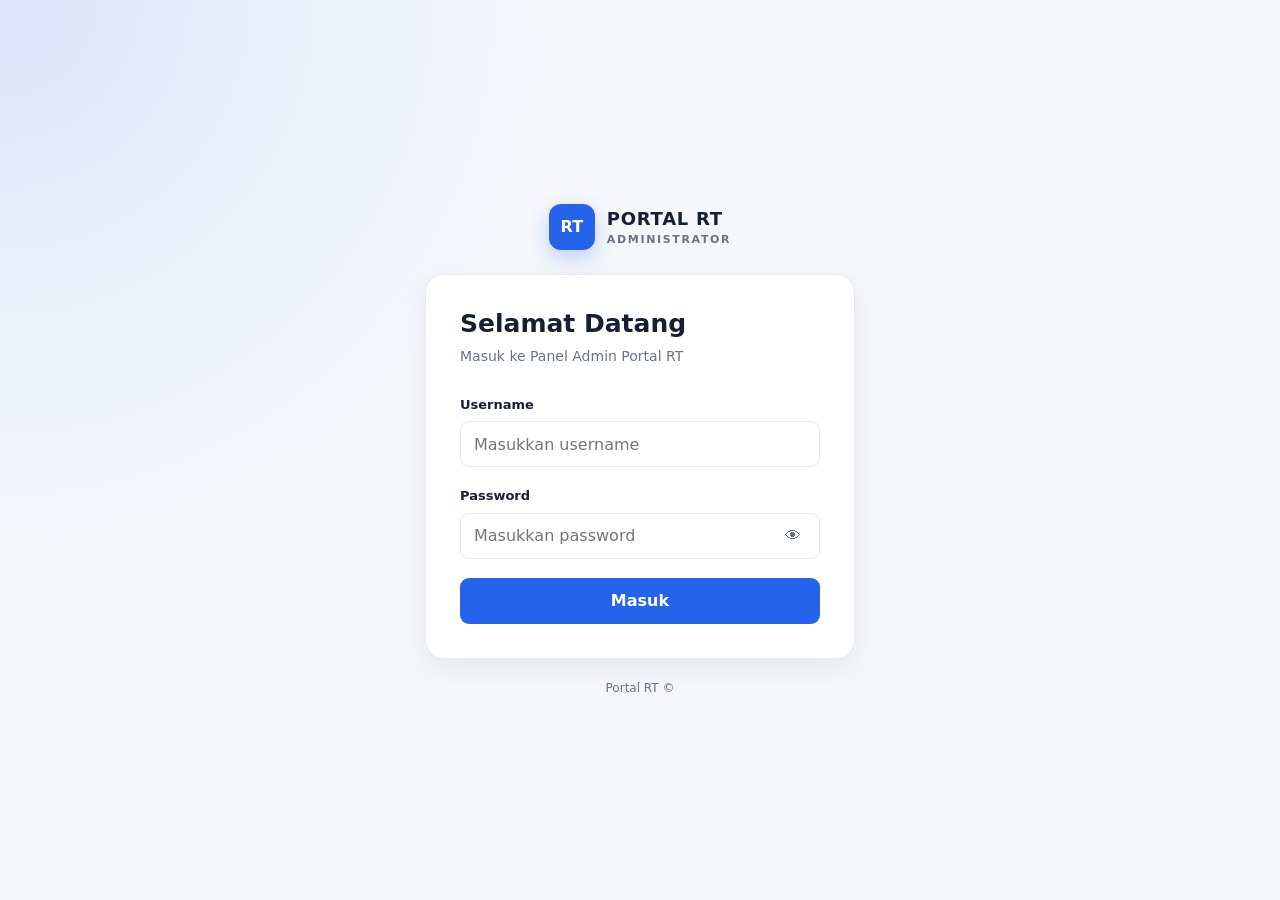
<file: admin/index.html>
<!DOCTYPE html>
<html lang="id">
<head>
    <meta charset="UTF-8">

    <meta
        name="viewport"
        content="width=device-width, initial-scale=1.0"
    >

    <title>Portal RT Admin</title>

    <meta
        name="description"
        content="Panel administrasi Portal RT"
    >

    <link
        rel="stylesheet"
        href="/admin/style.css"
    >
</head>

<body>

    <!-- =====================================================
         LOGIN PAGE
    ====================================================== -->

    <div
        id="loginPage"
        class="login-page"
    >

        <div class="login-container">

            <div class="login-brand">

                <div class="brand-logo">
                    RT
                </div>

                <div>
                    <div class="brand-title">
                        PORTAL RT
                    </div>

                    <div class="brand-subtitle">
                        ADMINISTRATOR
                    </div>
                </div>

            </div>


            <div class="login-card">

                <div class="login-header">

                    <h1>
                        Selamat Datang
                    </h1>

                    <p>
                        Masuk ke Panel Admin Portal RT
                    </p>

                </div>


                <form
                    id="loginForm"
                    autocomplete="off"
                >

                    <div class="form-group">

                        <label for="username">
                            Username
                        </label>

                        <input
                            type="text"
                            id="username"
                            name="username"
                            placeholder="Masukkan username"
                            autocomplete="username"
                            required
                        >

                    </div>


                    <div class="form-group">

                        <label for="password">
                            Password
                        </label>

                        <div class="password-wrapper">

                            <input
                                type="password"
                                id="password"
                                name="password"
                                placeholder="Masukkan password"
                                autocomplete="current-password"
                                required
                            >

                            <button
                                type="button"
                                id="togglePassword"
                                class="password-toggle"
                                aria-label="Tampilkan password"
                            >
                                👁
                            </button>

                        </div>

                    </div>


                    <div
                        id="loginError"
                        class="alert alert-error hidden"
                    ></div>


                    <button
                        type="submit"
                        id="loginButton"
                        class="btn btn-primary btn-login"
                    >
                        <span id="loginButtonText">
                            Masuk
                        </span>

                        <span
                            id="loginSpinner"
                            class="spinner hidden"
                        ></span>
                    </button>

                </form>

            </div>


            <div class="login-footer">
                Portal RT &copy; <span id="loginYear"></span>
            </div>

        </div>

    </div>


    <!-- =====================================================
         ADMIN APPLICATION
    ====================================================== -->

    <div
        id="adminApp"
        class="admin-app hidden"
    >

        <!-- SIDEBAR -->

        <aside
            id="sidebar"
            class="sidebar"
        >

            <div class="sidebar-brand">

                <div class="brand-logo">
                    RT
                </div>

                <div>

                    <div class="sidebar-title">
                        PORTAL RT
                    </div>

                    <div class="sidebar-subtitle">
                        ADMIN
                    </div>

                </div>

            </div>


            <nav class="sidebar-nav">

                <div class="nav-section-title">
                    UTAMA
                </div>

                <button
                    class="nav-item active"
                    data-page="dashboard"
                >
                    <span class="nav-icon">⌂</span>
                    <span>Dashboard</span>
                </button>


                <div class="nav-section-title">
                    KONTEN
                </div>

                <button
                    class="nav-item"
                    data-page="pengurus"
                >
                    <span class="nav-icon">♙</span>
                    <span>Pengurus</span>
                </button>

                <button
                    class="nav-item"
                    data-page="pengumuman"
                >
                    <span class="nav-icon">!</span>
                    <span>Pengumuman</span>
                </button>

                <button
                    class="nav-item"
                    data-page="agenda"
                >
                    <span class="nav-icon">▣</span>
                    <span>Agenda</span>
                </button>

                <button
                    class="nav-item"
                    data-page="kegiatan"
                >
                    <span class="nav-icon">★</span>
                    <span>Kegiatan</span>
                </button>

                <button
                    class="nav-item"
                    data-page="galeri"
                >
                    <span class="nav-icon">▧</span>
                    <span>Galeri</span>
                </button>

                <button
                    class="nav-item"
                    data-page="video"
                >
                    <span class="nav-icon">▶</span>
                    <span>Video</span>
                </button>


                <div class="nav-section-title">
                    INFORMASI
                </div>

                <button
                    class="nav-item"
                    data-page="darurat"
                >
                    <span class="nav-icon">⚠</span>
                    <span>Informasi Darurat</span>
                </button>


                <div class="nav-section-title">
                    SISTEM
                </div>

                <button
                    class="nav-item"
                    data-page="pengaturan"
                >
                    <span class="nav-icon">⚙</span>
                    <span>Pengaturan</span>
                </button>

            </nav>


            <div class="sidebar-bottom">

                <button
                    id="logoutButton"
                    class="logout-button"
                >
                    <span>↪</span>
                    <span>Keluar</span>
                </button>

            </div>

        </aside>


        <!-- MAIN -->

        <main class="main-content">

            <!-- TOPBAR -->

            <header class="topbar">

                <button
                    id="mobileMenuButton"
                    class="mobile-menu-button"
                    aria-label="Buka menu"
                >
                    ☰
                </button>


                <div class="topbar-title">

                    <h1 id="pageTitle">
                        Dashboard
                    </h1>

                    <p id="pageDescription">
                        Ringkasan Portal RT
                    </p>

                </div>


                <div class="topbar-user">

                    <div class="user-avatar">
                        A
                    </div>

                    <div class="user-info">

                        <strong id="userName">
                            Administrator
                        </strong>

                        <span id="userRole">
                            Super Admin
                        </span>

                    </div>

                </div>

            </header>


            <!-- CONTENT -->

            <div class="content-wrapper">


                <!-- DASHBOARD -->

                <section
                    id="page-dashboard"
                    class="page-section active"
                >

                    <div class="welcome-card">

                        <div>

                            <div class="welcome-label">
                                PANEL ADMINISTRASI
                            </div>

                            <h2 id="welcomeTitle">
                                Selamat datang, Administrator
                            </h2>

                            <p>
                                Kelola informasi dan konten Portal RT
                                dari satu tempat.
                            </p>

                        </div>

                    </div>


                    <div class="stats-grid">

                        <div class="stat-card">

                            <div class="stat-icon">
                                ♙
                            </div>

                            <div class="stat-content">

                                <span>
                                    Pengurus
                                </span>

                                <strong id="statPengurus">
                                    0
                                </strong>

                            </div>

                        </div>


                        <div class="stat-card">

                            <div class="stat-icon">
                                !
                            </div>

                            <div class="stat-content">

                                <span>
                                    Pengumuman
                                </span>

                                <strong id="statPengumuman">
                                    0
                                </strong>

                            </div>

                        </div>


                        <div class="stat-card">

                            <div class="stat-icon">
                                ▣
                            </div>

                            <div class="stat-content">

                                <span>
                                    Agenda
                                </span>

                                <strong id="statAgenda">
                                    0
                                </strong>

                            </div>

                        </div>


                        <div class="stat-card">

                            <div class="stat-icon">
                                ★
                            </div>

                            <div class="stat-content">

                                <span>
                                    Kegiatan
                                </span>

                                <strong id="statKegiatan">
                                    0
                                </strong>

                            </div>

                        </div>

                    </div>


                    <div class="dashboard-grid">

                        <div class="panel-card">

                            <div class="panel-header">

                                <div>

                                    <h3>
                                        Informasi Website
                                    </h3>

                                    <p>
                                        Konfigurasi Portal RT
                                    </p>

                                </div>

                                <button
                                    class="small-button"
                                    data-page="pengaturan"
                                >
                                    Pengaturan
                                </button>

                            </div>


                            <div
                                id="siteInfo"
                                class="site-info"
                            >

                                <div class="loading">
                                    Memuat informasi...
                                </div>

                            </div>

                        </div>


                        <div class="panel-card">

                            <div class="panel-header">

                                <div>

                                    <h3>
                                        Status Sistem
                                    </h3>

                                    <p>
                                        Kondisi layanan Portal RT
                                    </p>

                                </div>

                            </div>


                            <div class="system-status">

                                <div class="status-row">

                                    <span class="status-dot online"></span>

                                    <div>
                                        <strong>
                                            API Backend
                                        </strong>

                                        <small>
                                            Terhubung
                                        </small>
                                    </div>

                                </div>


                                <div class="status-row">

                                    <span class="status-dot online"></span>

                                    <div>
                                        <strong>
                                            Database
                                        </strong>

                                        <small>
                                            Supabase PostgreSQL
                                        </small>
                                    </div>

                                </div>


                                <div class="status-row">

                                    <span class="status-dot online"></span>

                                    <div>
                                        <strong>
                                            Authentication
                                        </strong>

                                        <small>
                                            JWT aktif
                                        </small>
                                    </div>

                                </div>

                            </div>

                        </div>

                    </div>

                </section>


                <!-- EMPTY MODULE PAGES -->

                <section
                    id="page-pengurus"
                    class="page-section"
                >

                    <div class="page-placeholder">
                        <div class="placeholder-icon">♙</div>
                        <h2>Pengurus</h2>
                        <p>
                            Modul pengelolaan pengurus akan dibuat
                            pada tahap berikutnya.
                        </p>
                    </div>

                </section>


                <section
                    id="page-pengumuman"
                    class="page-section"
                >

                    <div class="page-placeholder">
                        <div class="placeholder-icon">!</div>
                        <h2>Pengumuman</h2>
                        <p>
                            Modul pengumuman akan dibuat
                            pada tahap berikutnya.
                        </p>
                    </div>

                </section>


                <section
                    id="page-agenda"
                    class="page-section"
                >

                    <div class="page-placeholder">
                        <div class="placeholder-icon">▣</div>
                        <h2>Agenda</h2>
                        <p>
                            Modul agenda akan dibuat
                            pada tahap berikutnya.
                        </p>
                    </div>

                </section>


                <section
                    id="page-kegiatan"
                    class="page-section"
                >

                    <div class="page-placeholder">
                        <div class="placeholder-icon">★</div>
                        <h2>Kegiatan</h2>
                        <p>
                            Modul kegiatan akan dibuat
                            pada tahap berikutnya.
                        </p>
                    </div>

                </section>


                <section
                    id="page-galeri"
                    class="page-section"
                >

                    <div class="page-placeholder">
                        <div class="placeholder-icon">▧</div>
                        <h2>Galeri</h2>
                        <p>
                            Modul galeri akan dibuat
                            pada tahap berikutnya.
                        </p>
                    </div>

                </section>


                <section
                    id="page-video"
                    class="page-section"
                >

                    <div class="page-placeholder">
                        <div class="placeholder-icon">▶</div>
                        <h2>Video</h2>
                        <p>
                            Modul video akan dibuat
                            pada tahap berikutnya.
                        </p>
                    </div>

                </section>


                <section
                    id="page-darurat"
                    class="page-section"
                >

                    <div class="page-placeholder">
                        <div class="placeholder-icon">⚠</div>
                        <h2>Informasi Darurat</h2>
                        <p>
                            Modul informasi darurat akan dibuat
                            pada tahap berikutnya.
                        </p>
                    </div>

                </section>


                <section
                    id="page-pengaturan"
                    class="page-section"
                >

                    <div class="page-placeholder">
                        <div class="placeholder-icon">⚙</div>
                        <h2>Pengaturan</h2>
                        <p>
                            Modul pengaturan akan dibuat
                            pada tahap berikutnya.
                        </p>
                    </div>

                </section>

            </div>

        </main>

    </div>


    <!-- =====================================================
         TOAST
    ====================================================== -->

    <div
        id="toast"
        class="toast"
    ></div>


    <script src="/admin/script.js"></script>

</body>
</html>
</file>
<file: admin/style.css>
/* =========================================================
   RESET
========================================================= */

* {
    box-sizing: border-box;
    margin: 0;
    padding: 0;
}


:root {

    --primary: #2563eb;
    --primary-dark: #1d4ed8;

    --background: #f5f7fb;
    --surface: #ffffff;

    --text: #172033;
    --muted: #697386;

    --border: #e5e9f0;

    --sidebar: #111827;
    --sidebar-hover: #1f2937;

    --success: #16a34a;
    --danger: #dc2626;

    --shadow:
        0 10px 30px rgba(15, 23, 42, 0.06);

    --radius: 14px;
}


html,
body {
    width: 100%;
    min-height: 100%;
}


body {

    font-family:
        Inter,
        ui-sans-serif,
        system-ui,
        -apple-system,
        BlinkMacSystemFont,
        "Segoe UI",
        sans-serif;

    background: var(--background);
    color: var(--text);

    line-height: 1.5;
}


/* =========================================================
   UTILITIES
========================================================= */

.hidden {
    display: none !important;
}


button,
input {
    font: inherit;
}


button {
    cursor: pointer;
}


button:disabled {
    cursor: not-allowed;
    opacity: 0.65;
}


/* =========================================================
   LOGIN
========================================================= */

.login-page {

    min-height: 100vh;

    display: flex;
    align-items: center;
    justify-content: center;

    padding: 30px;

    background:
        radial-gradient(
            circle at top left,
            rgba(37, 99, 235, 0.12),
            transparent 35%
        ),
        var(--background);
}


.login-container {

    width: 100%;
    max-width: 430px;
}


.login-brand {

    display: flex;
    align-items: center;
    justify-content: center;

    gap: 12px;

    margin-bottom: 24px;
}


.brand-logo {

    width: 46px;
    height: 46px;

    display: flex;
    align-items: center;
    justify-content: center;

    background: var(--primary);

    color: white;

    border-radius: 12px;

    font-size: 16px;
    font-weight: 800;

    box-shadow:
        0 8px 20px rgba(37, 99, 235, 0.25);
}


.brand-title {

    font-size: 18px;
    font-weight: 800;

    letter-spacing: 0.04em;
}


.brand-subtitle {

    font-size: 11px;
    font-weight: 700;

    color: var(--muted);

    letter-spacing: 0.15em;
}


.login-card {

    background: var(--surface);

    border: 1px solid var(--border);

    border-radius: 18px;

    padding: 34px;

    box-shadow: var(--shadow);
}


.login-header {
    margin-bottom: 28px;
}


.login-header h1 {

    font-size: 25px;
    line-height: 1.2;

    margin-bottom: 7px;
}


.login-header p {

    color: var(--muted);

    font-size: 14px;
}


.form-group {

    margin-bottom: 19px;
}


.form-group label {

    display: block;

    margin-bottom: 7px;

    font-size: 13px;
    font-weight: 700;
}


.form-group input {

    width: 100%;

    height: 46px;

    padding:
        0 13px;

    border:
        1px solid var(--border);

    border-radius: 9px;

    outline: none;

    color: var(--text);

    background: white;

    transition:
        border-color 0.2s,
        box-shadow 0.2s;
}


.form-group input:focus {

    border-color: var(--primary);

    box-shadow:
        0 0 0 3px
        rgba(37, 99, 235, 0.10);
}


.password-wrapper {
    position: relative;
}


.password-wrapper input {
    padding-right: 48px;
}


.password-toggle {

    position: absolute;

    right: 10px;
    top: 50%;

    transform: translateY(-50%);

    width: 34px;
    height: 34px;

    border: none;

    background: transparent;

    color: var(--muted);
}


.btn {

    border: none;

    border-radius: 9px;

    min-height: 46px;

    padding:
        0 18px;

    font-weight: 700;

    transition:
        background 0.2s,
        transform 0.1s;
}


.btn-primary {

    background: var(--primary);
    color: white;
}


.btn-primary:hover {
    background: var(--primary-dark);
}


.btn-primary:active {
    transform: translateY(1px);
}


.btn-login {

    width: 100%;

    display: flex;
    align-items: center;
    justify-content: center;

    gap: 10px;
}


.alert {

    border-radius: 9px;

    padding: 11px 13px;

    font-size: 13px;

    margin-bottom: 16px;
}


.alert-error {

    background: #fef2f2;

    color: #991b1b;

    border: 1px solid #fecaca;
}


.spinner {

    width: 17px;
    height: 17px;

    border:
        2px solid
        rgba(255, 255, 255, 0.35);

    border-top-color: white;

    border-radius: 50%;

    animation:
        spin 0.7s linear infinite;
}


@keyframes spin {

    to {
        transform: rotate(360deg);
    }
}


.login-footer {

    text-align: center;

    color: var(--muted);

    font-size: 12px;

    margin-top: 20px;
}


/* =========================================================
   ADMIN APP
========================================================= */

.admin-app {

    min-height: 100vh;

    display: flex;
}


/* =========================================================
   SIDEBAR
========================================================= */

.sidebar {

    width: 250px;

    min-height: 100vh;

    background: var(--sidebar);

    color: white;

    display: flex;
    flex-direction: column;

    position: fixed;

    left: 0;
    top: 0;
    bottom: 0;

    z-index: 100;
}


.sidebar-brand {

    height: 76px;

    padding: 0 22px;

    display: flex;
    align-items: center;

    gap: 11px;

    border-bottom:
        1px solid
        rgba(255, 255, 255, 0.07);
}


.sidebar-brand .brand-logo {

    width: 38px;
    height: 38px;

    border-radius: 10px;

    font-size: 13px;
}


.sidebar-title {

    font-size: 14px;

    font-weight: 800;

    letter-spacing: 0.05em;
}


.sidebar-subtitle {

    font-size: 9px;

    color: #9ca3af;

    letter-spacing: 0.14em;

    font-weight: 700;
}


.sidebar-nav {

    flex: 1;

    padding:
        18px 12px;

    overflow-y: auto;
}


.nav-section-title {

    color: #6b7280;

    font-size: 10px;

    font-weight: 800;

    letter-spacing: 0.13em;

    padding:
        12px 12px 7px;
}


.nav-item {

    width: 100%;

    display: flex;
    align-items: center;

    gap: 11px;

    min-height: 42px;

    padding:
        0 12px;

    border: none;

    border-radius: 8px;

    background: transparent;

    color: #cbd5e1;

    text-align: left;

    font-size: 13px;

    margin-bottom: 3px;

    transition:
        background 0.2s,
        color 0.2s;
}


.nav-item:hover {

    background: var(--sidebar-hover);

    color: white;
}


.nav-item.active {

    background: var(--primary);

    color: white;
}


.nav-icon {

    width: 22px;

    text-align: center;

    font-weight: 800;
}


.sidebar-bottom {

    padding: 14px;

    border-top:
        1px solid
        rgba(255, 255, 255, 0.07);
}


.logout-button {

    width: 100%;

    height: 42px;

    display: flex;
    align-items: center;

    gap: 10px;

    padding: 0 12px;

    border: none;

    border-radius: 8px;

    background: transparent;

    color: #cbd5e1;

    font-size: 13px;

    text-align: left;
}


.logout-button:hover {

    background: #7f1d1d;

    color: white;
}


/* =========================================================
   MAIN
========================================================= */

.main-content {

    margin-left: 250px;

    width: calc(100% - 250px);

    min-height: 100vh;
}


.topbar {

    height: 76px;

    background: white;

    border-bottom:
        1px solid var(--border);

    display: flex;
    align-items: center;

    justify-content: space-between;

    padding:
        0 30px;

    position: sticky;

    top: 0;

    z-index: 50;
}


.topbar-title h1 {

    font-size: 20px;

    line-height: 1.2;
}


.topbar-title p {

    color: var(--muted);

    font-size: 12px;

    margin-top: 3px;
}


.topbar-user {

    display: flex;

    align-items: center;

    gap: 10px;
}


.user-avatar {

    width: 38px;
    height: 38px;

    border-radius: 50%;

    display: flex;
    align-items: center;
    justify-content: center;

    background:
        rgba(37, 99, 235, 0.10);

    color: var(--primary);

    font-weight: 800;
}


.user-info {

    display: flex;
    flex-direction: column;
}


.user-info strong {

    font-size: 13px;
}


.user-info span {

    color: var(--muted);

    font-size: 11px;
}


.mobile-menu-button {

    display: none;

    border: none;

    background: transparent;

    font-size: 22px;
}


/* =========================================================
   CONTENT
========================================================= */

.content-wrapper {

    padding: 30px;
}


.page-section {
    display: none;
}


.page-section.active {
    display: block;
}


.welcome-card {

    background:
        linear-gradient(
            135deg,
            #1d4ed8,
            #2563eb
        );

    color: white;

    border-radius: var(--radius);

    padding: 28px;

    margin-bottom: 22px;

    box-shadow:
        0 12px 30px
        rgba(37, 99, 235, 0.18);
}


.welcome-label {

    font-size: 10px;

    font-weight: 800;

    letter-spacing: 0.14em;

    opacity: 0.75;

    margin-bottom: 6px;
}


.welcome-card h2 {

    font-size: 23px;

    margin-bottom: 5px;
}


.welcome-card p {

    font-size: 13px;

    opacity: 0.85;
}


/* =========================================================
   STATISTICS
========================================================= */

.stats-grid {

    display: grid;

    grid-template-columns:
        repeat(4, 1fr);

    gap: 16px;

    margin-bottom: 22px;
}


.stat-card {

    background: white;

    border:
        1px solid var(--border);

    border-radius: var(--radius);

    padding: 19px;

    display: flex;

    align-items: center;

    gap: 14px;

    box-shadow: var(--shadow);
}


.stat-icon {

    width: 45px;
    height: 45px;

    flex-shrink: 0;

    border-radius: 11px;

    display: flex;
    align-items: center;
    justify-content: center;

    background:
        rgba(37, 99, 235, 0.09);

    color: var(--primary);

    font-size: 19px;

    font-weight: 800;
}


.stat-content {

    display: flex;

    flex-direction: column;
}


.stat-content span {

    color: var(--muted);

    font-size: 12px;
}


.stat-content strong {

    font-size: 24px;

    line-height: 1.2;

    margin-top: 2px;
}


/* =========================================================
   DASHBOARD PANELS
========================================================= */

.dashboard-grid {

    display: grid;

    grid-template-columns:
        minmax(0, 1.5fr)
        minmax(300px, 1fr);

    gap: 18px;
}


.panel-card {

    background: white;

    border:
        1px solid var(--border);

    border-radius: var(--radius);

    box-shadow: var(--shadow);

    overflow: hidden;
}


.panel-header {

    padding: 20px;

    display: flex;

    align-items: center;

    justify-content: space-between;

    gap: 15px;

    border-bottom:
        1px solid var(--border);
}


.panel-header h3 {

    font-size: 15px;
}


.panel-header p {

    color: var(--muted);

    font-size: 11px;

    margin-top: 2px;
}


.small-button {

    border:
        1px solid var(--border);

    background: white;

    color: var(--primary);

    border-radius: 7px;

    padding:
        7px 10px;

    font-size: 11px;

    font-weight: 700;
}


.small-button:hover {

    background:
        rgba(37, 99, 235, 0.06);
}


.site-info {

    padding: 20px;
}


.site-info-row {

    display: flex;

    justify-content: space-between;

    gap: 20px;

    padding:
        10px 0;

    border-bottom:
        1px solid #f0f2f5;
}


.site-info-row:last-child {
    border-bottom: none;
}


.site-info-label {

    color: var(--muted);

    font-size: 12px;
}


.site-info-value {

    font-size: 12px;

    font-weight: 700;

    text-align: right;
}


.system-status {

    padding: 10px 20px 20px;
}


.status-row {

    display: flex;

    align-items: center;

    gap: 11px;

    padding: 10px 0;

    border-bottom:
        1px solid #f0f2f5;
}


.status-row:last-child {
    border-bottom: none;
}


.status-dot {

    width: 9px;
    height: 9px;

    border-radius: 50%;

    flex-shrink: 0;
}


.status-dot.online {

    background: var(--success);

    box-shadow:
        0 0 0 4px
        rgba(22, 163, 74, 0.10);
}


.status-row div {

    display: flex;

    flex-direction: column;
}


.status-row strong {

    font-size: 12px;
}


.status-row small {

    color: var(--muted);

    font-size: 10px;
}


.loading {

    color: var(--muted);

    font-size: 12px;
}


/* =========================================================
   PLACEHOLDER
========================================================= */

.page-placeholder {

    min-height: 450px;

    background: white;

    border:
        1px solid var(--border);

    border-radius: var(--radius);

    display: flex;

    align-items: center;
    justify-content: center;

    flex-direction: column;

    text-align: center;

    padding: 30px;

    box-shadow: var(--shadow);
}


.placeholder-icon {

    width: 60px;
    height: 60px;

    display: flex;
    align-items: center;
    justify-content: center;

    border-radius: 16px;

    background:
        rgba(37, 99, 235, 0.09);

    color: var(--primary);

    font-size: 25px;

    font-weight: 800;

    margin-bottom: 15px;
}


.page-placeholder h2 {

    font-size: 20px;

    margin-bottom: 5px;
}


.page-placeholder p {

    max-width: 420px;

    color: var(--muted);

    font-size: 13px;
}


/* =========================================================
   TOAST
========================================================= */

.toast {

    position: fixed;

    right: 22px;
    bottom: 22px;

    max-width: 320px;

    background: #111827;

    color: white;

    border-radius: 9px;

    padding:
        12px 16px;

    font-size: 12px;

    box-shadow:
        0 12px 30px
        rgba(0, 0, 0, 0.18);

    transform:
        translateY(20px);

    opacity: 0;

    pointer-events: none;

    transition:
        opacity 0.25s,
        transform 0.25s;

    z-index: 500;
}


.toast.show {

    opacity: 1;

    transform:
        translateY(0);
}


/* =========================================================
   RESPONSIVE
========================================================= */

@media (max-width: 1050px) {

    .stats-grid {

        grid-template-columns:
            repeat(2, 1fr);
    }


    .dashboard-grid {

        grid-template-columns:
            1fr;
    }

}


@media (max-width: 800px) {

    .sidebar {

        transform:
            translateX(-100%);

        transition:
            transform 0.25s;
    }


    .sidebar.open {

        transform:
            translateX(0);
    }


    .main-content {

        margin-left: 0;

        width: 100%;
    }


    .mobile-menu-button {

        display: block;

        margin-right: 12px;
    }


    .topbar {

        padding:
            0 18px;
    }


    .topbar {

        justify-content: flex-start;
    }


    .topbar-user {

        margin-left: auto;
    }


    .content-wrapper {

        padding: 18px;
    }

}


@media (max-width: 560px) {

    .login-page {

        padding: 18px;
    }


    .login-card {

        padding: 25px 20px;
    }


    .stats-grid {

        grid-template-columns: 1fr;
    }


    .user-info {

        display: none;
    }


    .topbar-title h1 {

        font-size: 17px;
    }


    .topbar-title p {

        display: none;
    }


    .welcome-card {

        padding: 22px;
    }


    .welcome-card h2 {

        font-size: 19px;
    }


    .panel-header {

        align-items: flex-start;

        flex-direction: column;
    }

}
</file>
